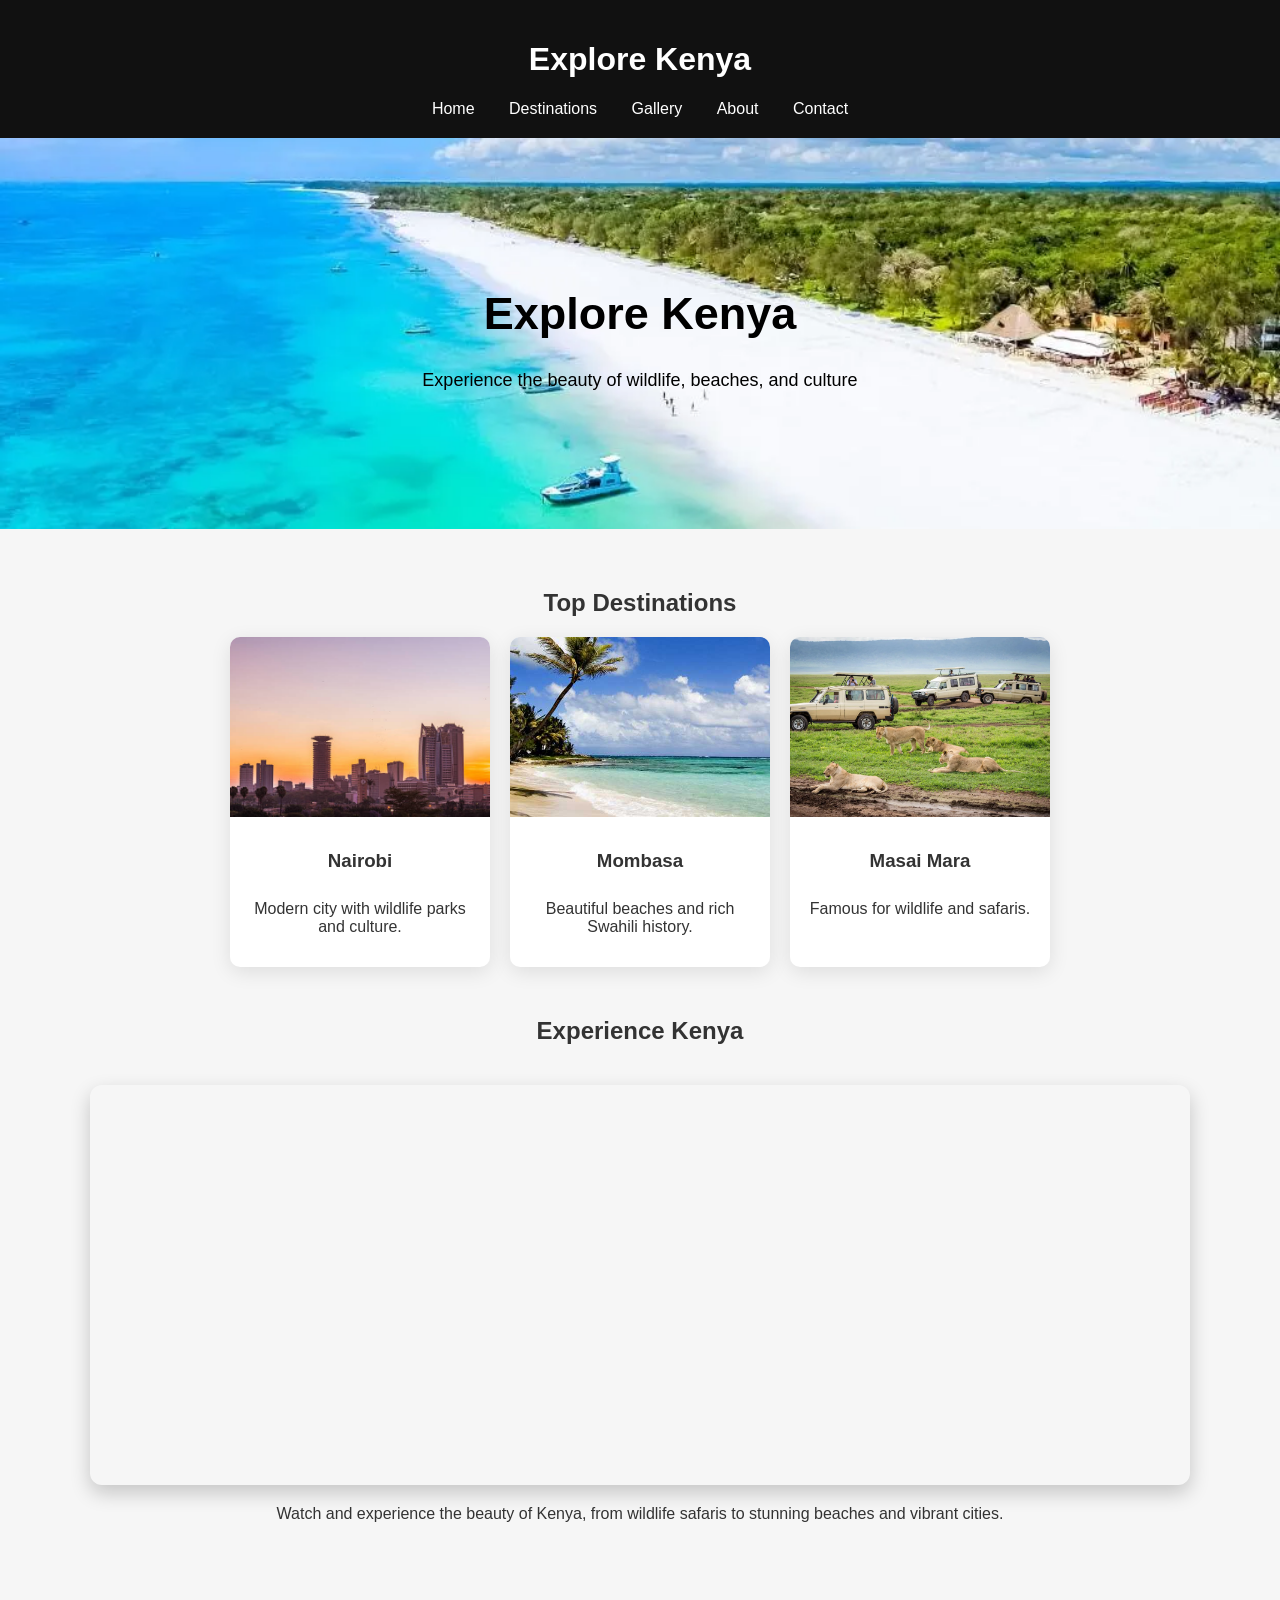
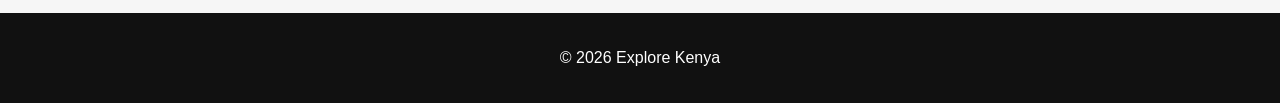
<file: index.html>
<!DOCTYPE html>
<html>
<head>
<title>Explore Kenya</title>
<link rel="stylesheet" href="style.css">
</head>

<body>

<header>
<h1>Explore Kenya</h1>
<nav>
<a href="index.html">Home</a>
<a href="destinations.html">Destinations</a>
<a href="gallery.html">Gallery</a>
<a href="about.html">About</a>
<a href="contact.html">Contact</a>
</nav>
</header>

<div class="hero">
<h1>Explore Kenya</h1>
<p>Experience the beauty of wildlife, beaches, and culture</p>
</div>

<main>
<div class="section">
<h2>Top Destinations</h2>
<div class="card-container">

<div class="card">
<img src="images/nairobi.jpg" alt="nairobi city image">
<h3>Nairobi</h3>
<p>Modern city with wildlife parks and culture.</p>
</div>

<div class="card">
<img src="images/mombasa.jpg" alt="mombasa beach image">
<h3>Mombasa</h3>
<p>Beautiful beaches and rich Swahili history.</p>
</div>

<div class="card">
<img src="images/masaimara.jpg" alt="masai mara image">
<h3>Masai Mara</h3>
<p>Famous for wildlife and safaris.</p>
</div>

</div>
</div>

<div class="section">
    <h2>Experience Kenya</h2>
    
    <iframe width="100%" height="400" 
    src="https://www.youtube.com/embed/W7qvtRWeltw" 
    title="Explore Kenya Travel Video" 
    frameborder="0" 
    allowfullscreen>
    </iframe>
    
    <p>Watch and experience the beauty of Kenya, from wildlife safaris to stunning beaches and vibrant cities.</p>
    
    </div>

</main>

<footer>
<p>&copy; 2026 Explore Kenya</p>
</footer>

</body>
</html>
</file>
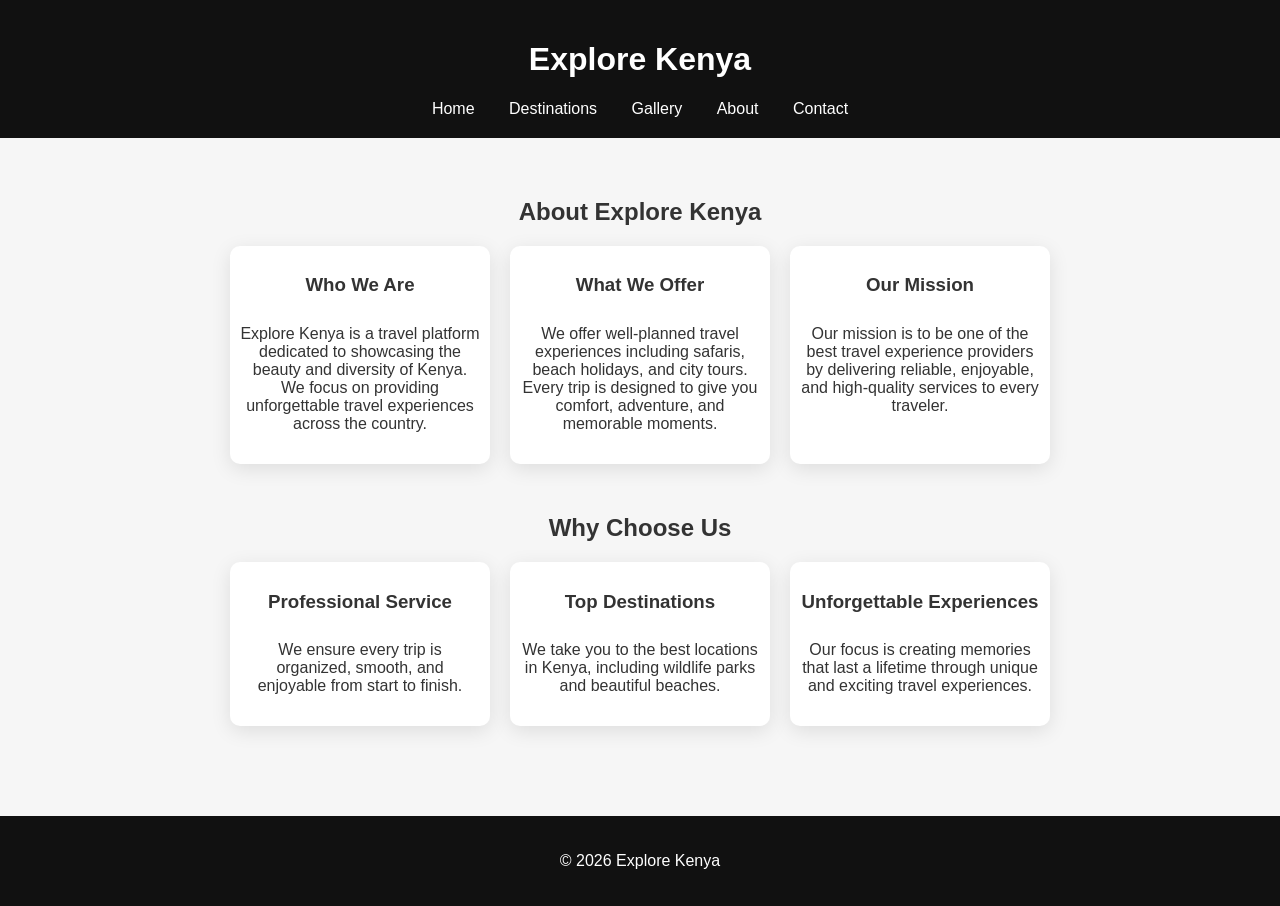
<file: about.html>
<!DOCTYPE html>
<html>
<head>
    <title>About - Explore Kenya</title>
    <link rel="stylesheet" href="style.css">
</head>

<body>

<header>
    <h1>Explore Kenya</h1>
    <nav>
        <a href="index.html">Home</a>
        <a href="destinations.html">Destinations</a>
        <a href="gallery.html">Gallery</a>
        <a href="about.html">About</a>
        <a href="contact.html">Contact</a>
    </nav>
</header>

<main>

<div class="section">
    <h2>About Explore Kenya</h2>

    <div class="card-container">

        <div class="card">
            <h3>Who We Are</h3>
            <p>Explore Kenya is a travel platform dedicated to showcasing the beauty and diversity of Kenya. We focus on providing unforgettable travel experiences across the country.</p>
        </div>

        <div class="card">
            <h3>What We Offer</h3>
            <p>We offer well-planned travel experiences including safaris, beach holidays, and city tours. Every trip is designed to give you comfort, adventure, and memorable moments.</p>
        </div>

        <div class="card">
            <h3>Our Mission</h3>
            <p>Our mission is to be one of the best travel experience providers by delivering reliable, enjoyable, and high-quality services to every traveler.</p>
        </div>

    </div>
</div>

<div class="section">
    <h2>Why Choose Us</h2>

    <div class="card-container">

        <div class="card">
            <h3>Professional Service</h3>
            <p>We ensure every trip is organized, smooth, and enjoyable from start to finish.</p>
        </div>

        <div class="card">
            <h3>Top Destinations</h3>
            <p>We take you to the best locations in Kenya, including wildlife parks and beautiful beaches.</p>
        </div>

        <div class="card">
            <h3>Unforgettable Experiences</h3>
            <p>Our focus is creating memories that last a lifetime through unique and exciting travel experiences.</p>
        </div>

    </div>
</div>

</main>

<footer>
    <p>&copy; 2026 Explore Kenya</p>
</footer>

</body>
</html>
</file>
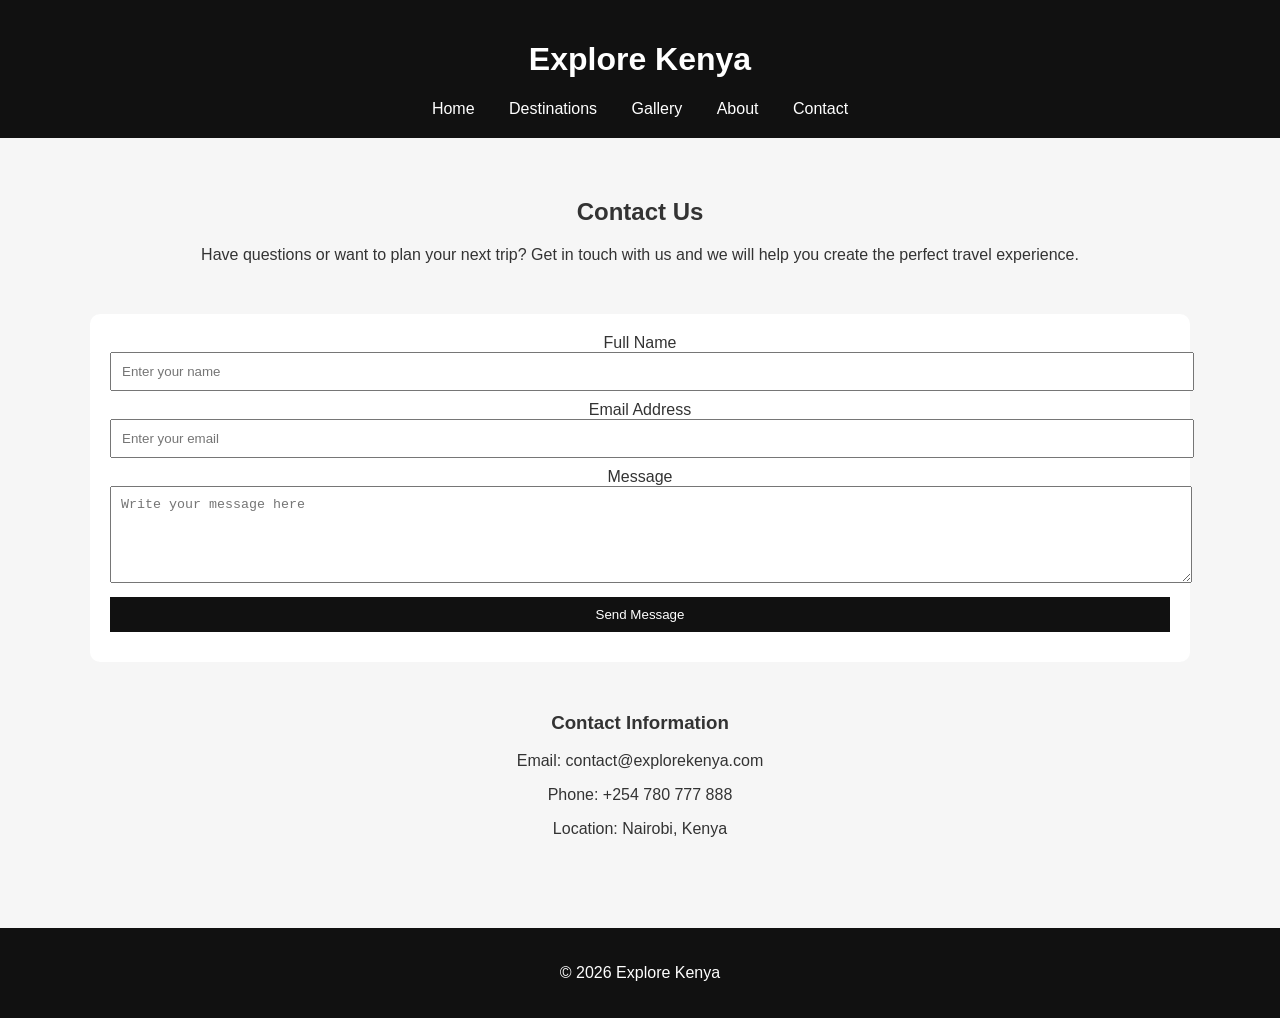
<file: contact.html>
<!DOCTYPE html>
<html>
<head>
    <title>Contact - Explore Kenya</title>
    <link rel="stylesheet" href="style.css">
</head>

<body>

<header>
    <h1>Explore Kenya</h1>
    <nav>
        <a href="index.html">Home</a>
        <a href="destinations.html">Destinations</a>
        <a href="gallery.html">Gallery</a>
        <a href="about.html">About</a>
        <a href="contact.html">Contact</a>
    </nav>
</header>

<main>

<div class="section">
    <h2>Contact Us</h2>

    <p>Have questions or want to plan your next trip? Get in touch with us and we will help you create the perfect travel experience.</p>
</div>

<div class="section">

<form id="contactForm">

    <label for="name">Full Name</label>
    <input type="text" id="name" placeholder="Enter your name" required>

    <label for="email">Email Address</label>
    <input type="email" id="email" placeholder="Enter your email" required>

    <label for="message">Message</label>
    <textarea id="message" rows="5" placeholder="Write your message here" required></textarea>

    <input type="submit" value="Send Message">

</form>

</div>

<div class="section">
    <h3>Contact Information</h3>
    <p>Email: contact@explorekenya.com</p>
    <p>Phone: +254 780 777 888</p>
    <p>Location: Nairobi, Kenya</p>
</div>

</main>

<footer>
    <p>&copy; 2026 Explore Kenya</p>
</footer>

<!-- JavaScript for alert -->
<script>
document.getElementById("contactForm").addEventListener("submit", function(event) {
    event.preventDefault();  // Prevent page from reloading
    alert("Thank you for contacting us!");
    this.reset();            // Optional: clear the form fields
});
</script>

</body>
</html>
</file>
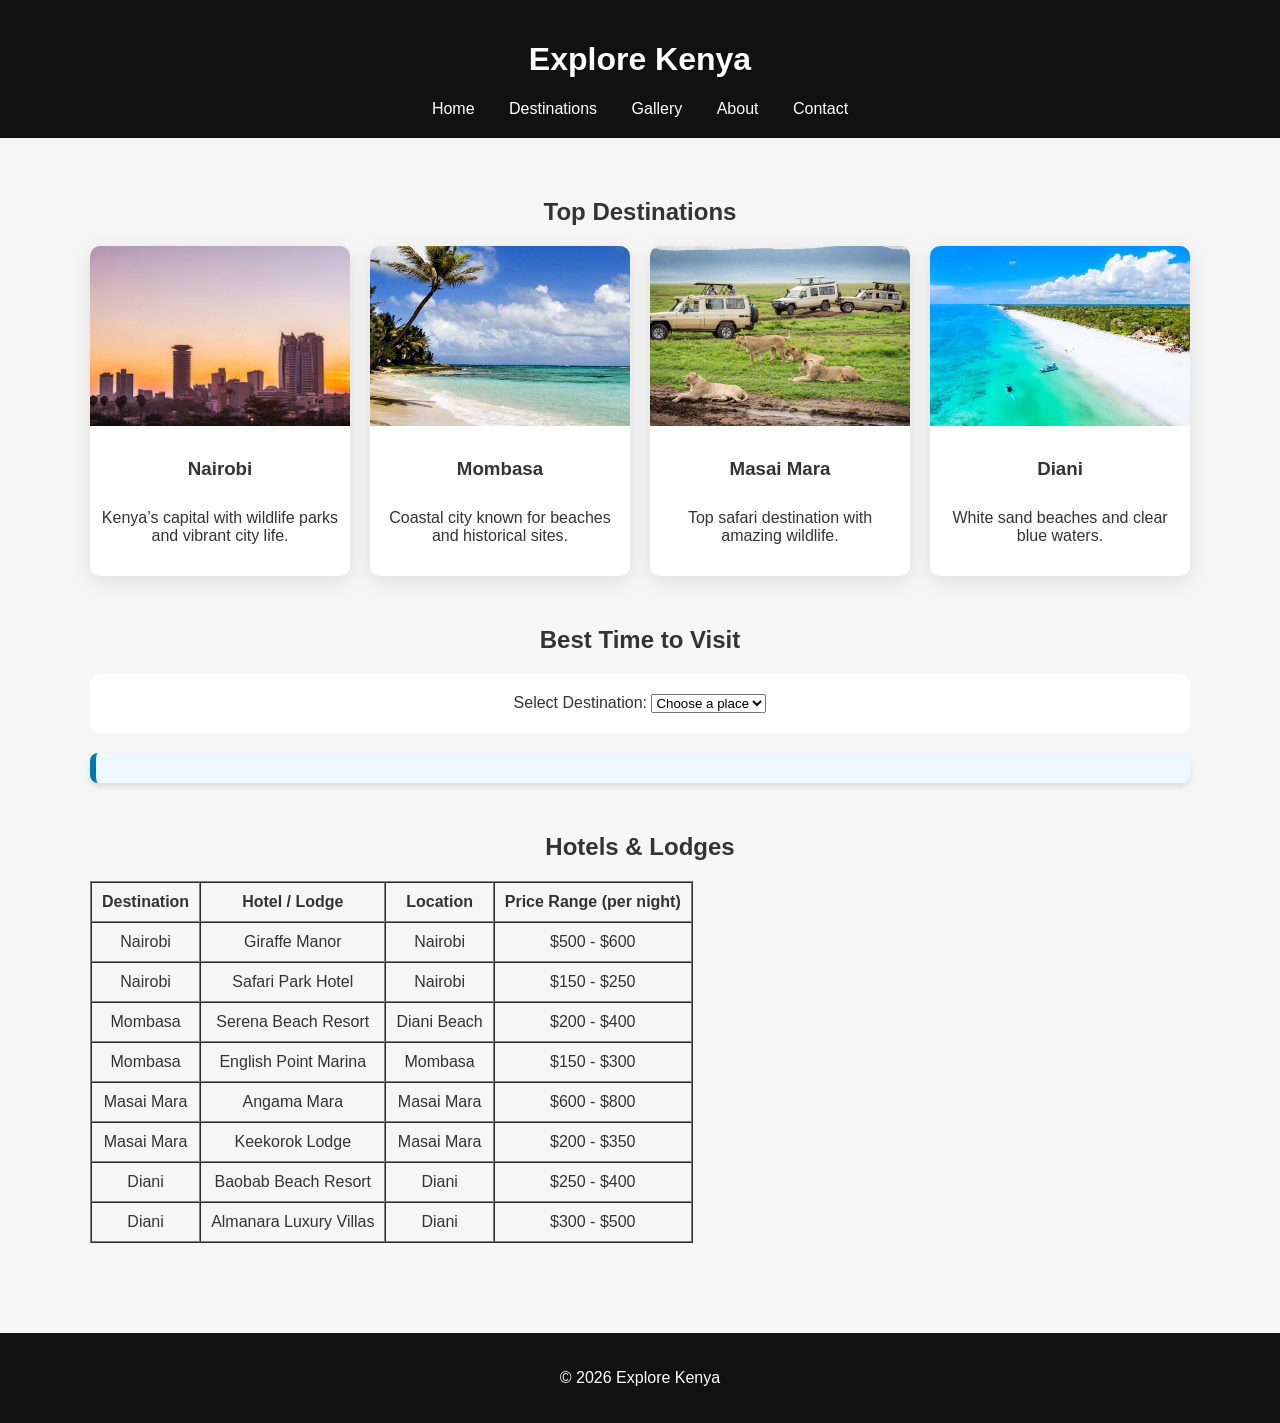
<file: destinations.html>
<!DOCTYPE html>
<html>
<head>
<title>Destinations</title>
<link rel="stylesheet" href="style.css">

<!-- Added internal CSS for Best Time to Visit -->
<style>
/* Style for the Best Time to Visit result box */
#result {
    margin-top: 20px;
    font-weight: bold;
    padding: 15px 20px;
    background: #f0f8ff;               /* light blue background */
    border-left: 6px solid #0077b6;    /* colored accent bar */
    border-radius: 8px;
    box-shadow: 0 4px 6px rgba(0,0,0,0.1);
    font-size: 1.1em;
    color: #023e8a;                    /* dark blue text */
    transition: all 0.3s ease;
}

/* Optional: animate background when it changes */
#result.show {
    animation: fadeIn 0.5s ease-in-out;
}

@keyframes fadeIn {
    from { opacity: 0; transform: translateY(-5px); }
    to { opacity: 1; transform: translateY(0); }
}
</style>
</head>

<body>

<header>
<h1>Explore Kenya</h1>
<nav>
<a href="index.html">Home</a>
<a href="destinations.html">Destinations</a>
<a href="gallery.html">Gallery</a>
<a href="about.html">About</a>
<a href="contact.html">Contact</a>
</nav>
</header>

<main>

<div class="section">
<h2>Top Destinations</h2>

<div class="card-container">

<div class="card">
<img src="images/nairobi.jpg" alt="Skyline view of Nairobi city">
<h3>Nairobi</h3>
<p>Kenya’s capital with wildlife parks and vibrant city life.</p>
</div>

<div class="card">
<img src="images/mombasa.jpg" alt="Mombasa beach coastline">
<h3>Mombasa</h3>
<p>Coastal city known for beaches and historical sites.</p>
</div>

<div class="card">
<img src="images/masaimara.jpg" alt="Wild animals in Masai Mara">
<h3>Masai Mara</h3>
<p>Top safari destination with amazing wildlife.</p>
</div>

<div class="card">
<img src="images/diani.jpg" alt="White sand beach in Diani">
<h3>Diani</h3>
<p>White sand beaches and clear blue waters.</p>
</div>

</div>
</div>

<div class="section">
<h2>Best Time to Visit</h2>

<form>
<label for="place">Select Destination:</label>
<select id="place" onchange="showTime()">
<option value="">Choose a place</option>
<option value="nairobi">Nairobi</option>
<option value="mombasa">Mombasa</option>
<option value="masaimara">Masai Mara</option>
<option value="diani">Diani</option>
</select>
</form>

<p id="result"></p>

</div>

<div class="section">
<h2>Hotels & Lodges</h2>

<table border="1" cellpadding="10" cellspacing="0">
<thead>
<tr>
<th>Destination</th>
<th>Hotel / Lodge</th>
<th>Location</th>
<th>Price Range (per night)</th>
</tr>
</thead>
<tbody>
<tr>
<td>Nairobi</td>
<td>Giraffe Manor</td>
<td>Nairobi</td>
<td>$500 - $600</td>
</tr>
<tr>
<td>Nairobi</td>
<td>Safari Park Hotel</td>
<td>Nairobi</td>
<td>$150 - $250</td>
</tr>
<tr>
<td>Mombasa</td>
<td>Serena Beach Resort</td>
<td>Diani Beach</td>
<td>$200 - $400</td>
</tr>
<tr>
<td>Mombasa</td>
<td>English Point Marina</td>
<td>Mombasa</td>
<td>$150 - $300</td>
</tr>
<tr>
<td>Masai Mara</td>
<td>Angama Mara</td>
<td>Masai Mara</td>
<td>$600 - $800</td>
</tr>
<tr>
<td>Masai Mara</td>
<td>Keekorok Lodge</td>
<td>Masai Mara</td>
<td>$200 - $350</td>
</tr>
<tr>
<td>Diani</td>
<td>Baobab Beach Resort</td>
<td>Diani</td>
<td>$250 - $400</td>
</tr>
<tr>
<td>Diani</td>
<td>Almanara Luxury Villas</td>
<td>Diani</td>
<td>$300 - $500</td>
</tr>
</tbody>
</table>

</div>

</main>

<footer>
<p>&copy; 2026 Explore Kenya</p>
</footer>

<script>
function showTime() {
    let place = document.getElementById("place").value;
    let result = document.getElementById("result");

    if (place === "nairobi") {
        result.innerHTML = "Best time to visit Nairobi is all year round.";
    } 
    else if (place === "mombasa") {
        result.innerHTML = "Best time to visit Mombasa is December to February.";
    } 
    else if (place === "masaimara") {
        result.innerHTML = "Best time to visit Masai Mara is July to October.";
    } 
    else if (place === "diani") {
        result.innerHTML = "Best time to visit Diani is December to March.";
    } 
    else {
        result.innerHTML = "";
    }

    // Add animation class for visual effect
    result.classList.remove("show");   // reset
    void result.offsetWidth;            // trigger reflow
    result.classList.add("show");
}
</script>

</body>
</html>
</file>
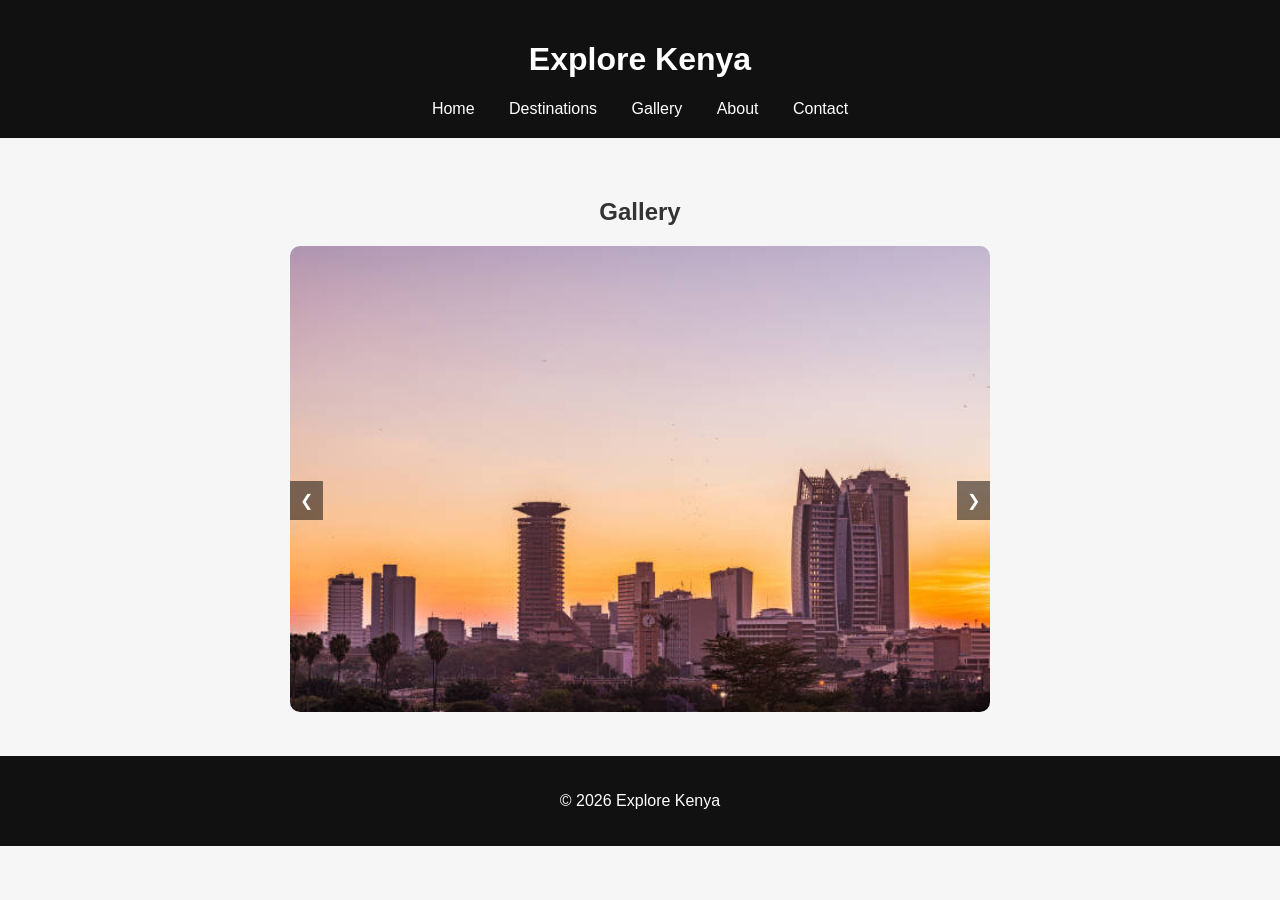
<file: gallery.html>
<!DOCTYPE html>
<html>
<head>
<title>Gallery</title>
<link rel="stylesheet" href="style.css">
</head>

<body>

<header>
<h1>Explore Kenya</h1>
<nav>
<a href="index.html">Home</a>
<a href="destinations.html">Destinations</a>
<a href="gallery.html">Gallery</a>
<a href="about.html">About</a>
<a href="contact.html">Contact</a>
</nav>
</header>

<main>

<h2 style="text-align:center;">Gallery</h2>

<div class="slideshow">

<div class="slide">
<img src="images/nairobi.jpg" alt="Nairobi skyline">
</div>

<div class="slide">
<img src="images/mombasa.jpg" alt="Mombasa beach">
</div>

<div class="slide">
<img src="images/masaimara.jpg" alt="Masai Mara wildlife">
</div>

<div class="slide">
<img src="images/diani.jpg" alt="Diani beach">
</div>

<span class="prev" onclick="plusSlides(-1)">❮</span>
<span class="next" onclick="plusSlides(1)">❯</span>

</div>

</main>

<footer>
<p>&copy; 2026 Explore Kenya</p>
</footer>

<script>
let slideIndex = 1;
showSlides(slideIndex);

function plusSlides(n) {
    slideIndex += n;
    showSlides(slideIndex);
}

function showSlides(n) {
    let slides = document.getElementsByClassName("slide");

    if (n > slides.length) { slideIndex = 1; }
    if (n < 1) { slideIndex = slides.length; }

    for (let i = 0; i < slides.length; i++) {
        slides[i].style.display = "none";
    }

    slides[slideIndex - 1].style.display = "block";
}

setInterval(function() {
    plusSlides(1);
}, 4000);
</script>

</body>
</html>
</file>
<file: style.css>
body {
    font-family: Arial, sans-serif;
    margin: 0;
    background-color: #f6f6f6;
    color: #333;
}

header {
    background: #111;
    color: white;
    text-align: center;
    padding: 20px;
}

nav a {
    color: white;
    margin: 0 15px;
    text-decoration: none;
}

nav a:hover {
    color: gold;
}

.hero {
    background: url("images/diani.jpg") center/cover;
    color: black;
    text-align: center;
    padding: 120px 20px;
}

.hero h1 {
    font-size: 45px;
}

.hero p {
    font-size: 18px;
}

main {
    padding: 40px;
    max-width: 1100px;
    margin: auto;
}

.section {
    margin-bottom: 50px;
    text-align: center;
}

.card-container {
    display: flex;
    flex-wrap: wrap;
    gap: 20px;
    justify-content: center;
}

/* DESTINATION CARDS */
.card {
    background: white;
    width: 260px;
    border-radius: 10px;
    overflow: hidden;
    box-shadow: 0 5px 20px rgba(0,0,0,0.1);
    transition: 0.3s;
}

.card:hover {
    transform: translateY(-5px);
}

.card img {
    width: 100%;
    height: 180px;
    object-fit: cover;
}

.card h3 {
    padding: 10px;
}

.card p {
    padding: 0 10px 15px;
}

/* SLIDESHOW */
.slideshow {
    position: relative;
    max-width: 700px;
    margin: auto;
}

.slide {
    display: none;
}

.slide img {
    width: 100%;
    border-radius: 10px;
}

.prev, .next {
    position: absolute;
    top: 50%;
    padding: 10px;
    color: white;
    background: rgba(0,0,0,0.5);
    cursor: pointer;
}

.prev { left: 0; }
.next { right: 0; }

/* FORM */
form {
    background: white;
    padding: 20px;
    border-radius: 10px;
}

input, textarea {
    width: 100%;
    padding: 10px;
    margin-bottom: 10px;
}

input[type="submit"] {
    background: #111;
    color: white;
    border: none;
}

/* VIDEO */
iframe {
    border-radius: 12px;
    margin-top: 20px;
    box-shadow: 0px 8px 20px rgba(0,0,0,0.2);
}

footer {
    background: #111;
    color: white;
    text-align: center;
    padding: 20px;
}
</file>
